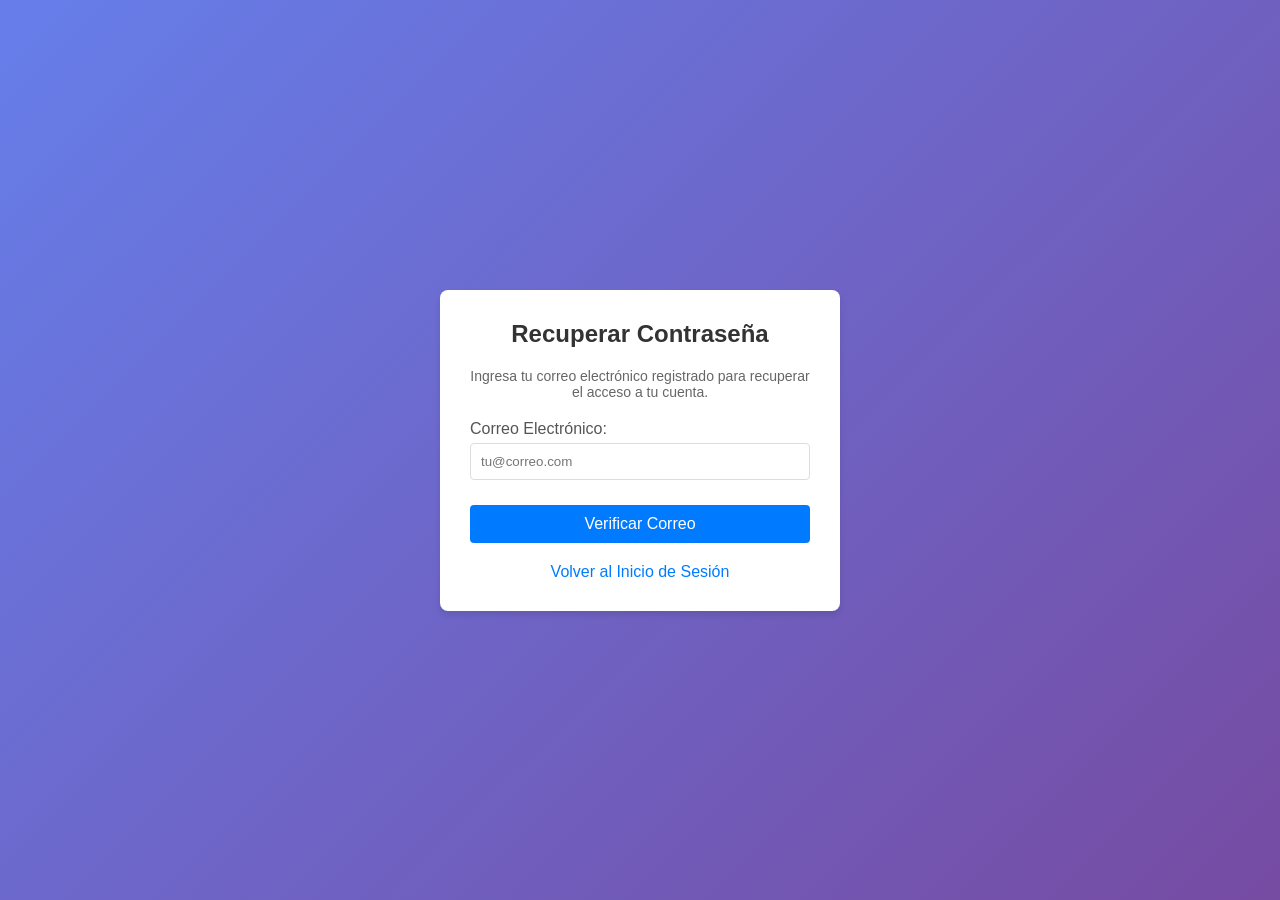
<file: Paginas/recuperar_contrasena.html>
<!DOCTYPE html>
<html lang="es">
<head>
    <meta charset="UTF-8">
    <meta name="viewport" content="width=device-width, initial-scale=1.0">
    <title>Recuperar Contraseña - FACTURASMART</title>
    <link rel="stylesheet" href="../index.css">
    <style>
        .hidden { display: none !important; }
        .recovery-container {
            max-width: 400px;
            margin: 50px auto;
            padding: 30px;
            background: #fff;
            border-radius: 8px;
            box-shadow: 0 4px 6px rgba(0,0,0,0.1);
            text-align: center;
        }
        .step-title { margin-bottom: 20px; color: #333; }
        .form-group { margin-bottom: 15px; text-align: left; }
        .form-group label { display: block; margin-bottom: 5px; color: #555; }
        .form-group input { width: 100%; padding: 10px; border: 1px solid #ddd; border-radius: 4px; box-sizing: border-box; }
        .btn { width: 100%; padding: 10px; background-color: #007bff; color: white; border: none; border-radius: 4px; cursor: pointer; font-size: 16px; margin-top: 10px; }
        .btn:hover { background-color: #0056b3; }
        .message { margin-top: 15px; padding: 10px; border-radius: 4px; display: none; }
        .message.error { background-color: #f8d7da; color: #721c24; display: block; }
        .message.success { background-color: #d4edda; color: #155724; display: block; }
        .back-link { display: block; margin-top: 20px; color: #007bff; text-decoration: none; }
        .back-link:hover { text-decoration: underline; }
    </style>
</head>
<body style="background-color: #f4f7f6; font-family: Arial, sans-serif;">

<div class="recovery-container">
    <div id="step-email">
        <h2 class="step-title">Recuperar Contraseña</h2>
        <p style="color: #666; margin-bottom: 20px; font-size: 14px;">Ingresa tu correo electrónico registrado para recuperar el acceso a tu cuenta.</p>
        <form id="form-verify-email">
            <div class="form-group">
                <label for="recovery-email">Correo Electrónico:</label>
                <input type="email" id="recovery-email" required placeholder="tu@correo.com">
            </div>
            <button type="submit" class="btn">Verificar Correo</button>
        </form>
        <div id="email-msg" class="message hidden"></div>
        <a href="../index.html" class="back-link">Volver al Inicio de Sesión</a>
    </div>

    <div id="step-password" class="hidden">
        <h2 class="step-title">Bienvenido(a), <span id="user-name-display" style="color: #007bff;"></span></h2>
        <p style="color: #666; margin-bottom: 20px; font-size: 14px;">Por favor, ingresa tu nueva contraseña.</p>
        <form id="form-change-password">
            <input type="hidden" id="verified-email">
            <div class="form-group">
                <label for="new-password">Nueva Contraseña:</label>
                <input type="password" id="new-password" required placeholder="Mínimo 6 caracteres" minlength="6">
            </div>
            <div class="form-group">
                <label for="confirm-password">Confirmar Contraseña:</label>
                <input type="password" id="confirm-password" required placeholder="Repite la contraseña" minlength="6">
            </div>
            <button type="submit" class="btn">Guardar Contraseña</button>
        </form>
        <div id="password-msg" class="message hidden"></div>
        <a href="../index.html" class="back-link">Volver al Inicio de Sesión</a>
    </div>
</div>

<script src="../recuperar_contrasena.js"></script>
</body>
</html>
</file>
<file: index.css>
/* Estilos generales */
* {
    margin: 0;
    padding: 0;
    box-sizing: border-box;
}

body {
    font-family: 'Poppins', sans-serif;
    min-height: 100vh;
    background: linear-gradient(135deg, #667eea 0%, #764ba2 100%);
    display: flex;
    flex-direction: column;
    align-items: center;
    justify-content: center;
    overflow-x: hidden;
}

/* Contenedor principal */
.main-container {
    display: flex;
    width: 100%;
    min-height: 100vh;
    position: relative;
    justify-content: center;
    align-items: center;
    overflow: hidden;
}


/* Área de fondo - PERSONALIZA ESTA SECCIÓN CON TU IMAGEN DE FONDO */
.background-area {
    position: absolute;
    inset: 0;
    background: linear-gradient(135deg, #667eea 0%, #764ba2 100%);
    background-size: cover;
    background-position: center;
    background-repeat: no-repeat;
    z-index: 0;
    pointer-events: none;
}

.background-area::before {
    content: '';
    position: absolute;
    top: 0;
    left: 0;
    right: 0;
    bottom: 0;
    background: rgba(102, 126, 234, 0.1);
    backdrop-filter: blur(10px);
}

/* Contenedor del formulario */
.form-container {
    background: rgba(255, 255, 255, 0.95);
    backdrop-filter: blur(20px);
    padding: 40px;
    border-radius: 20px;
    box-shadow: 0 20px 40px rgba(0, 0, 0, 0.1);
    width: 100%;
    max-width: 450px;
    margin: 20px;
    position: relative;
    z-index: 10;
    border: 1px solid rgba(255, 255, 255, 0.2);
}

/* Logo - PERSONALIZA ESTA SECCIÓN CON TU LOGO */
.logo-container {
    text-align: center;
    margin-bottom: 30px;
}

.logo-placeholder {
    display: flex;
    flex-direction: column;
    align-items: center;
    gap: 10px;
}

/* Logo image sizing */
.logo-placeholder img {
    max-width: 160px;
    width: 100%;
    height: auto;
    display: block;
}

.logo-placeholder i {
    font-size: 3rem;
    color: #4CAF50;
    /* Reemplaza este icono con tu logo:
    display: none; (oculta el icono)
    */
}

.logo-placeholder h1 {
    color: #2c3e50;
    font-size: 1.8rem;
    font-weight: 600;
    /* Si tienes logo imagen, puedes ocultar este texto con:
    display: none;
    */
}

/* Si quieres usar una imagen de logo, descomenta y personaliza:
.logo-container img {
    max-width: 200px;
    height: auto;
}
*/

/* Título del formulario */
.form-title {
    text-align: center;
    color: #2c3e50;
    font-size: 1.5rem;
    font-weight: 500;
    margin-bottom: 30px;
}

/* Formulario */
.login-form {
    margin-bottom: 25px;
}

/* Grupos de input */
.input-group {
    margin-bottom: 20px;
}

.input-icon {
    position: relative;
    display: flex;
    align-items: center;
}

.input-icon i {
    position: absolute;
    left: 15px;
    color: #6c757d;
    font-size: 1rem;
    z-index: 1;
}

.input-icon input {
    width: 100%;
    padding: 15px 15px 15px 45px;
    border: 2px solid #e9ecef;
    border-radius: 10px;
    font-size: 1rem;
    background: #f8f9fa;
    transition: all 0.3s ease;
    outline: none;
}

.input-icon input:focus {
    border-color: #4CAF50;
    background: #fff;
    box-shadow: 0 0 10px rgba(76, 175, 80, 0.1);
}

.input-icon input::placeholder {
    color: #6c757d;
    opacity: 0.8;
}

/* Botón de mostrar/ocultar contraseña */
.toggle-password {
    position: absolute;
    right: 15px;
    background: none;
    border: none;
    color: #6c757d;
    cursor: pointer;
    font-size: 1rem;
    padding: 0;
    z-index: 1;
    transition: color 0.3s ease;
}

.toggle-password:hover {
    color: #4CAF50;
}

/* Opciones del formulario */
.form-options {
    display: flex;
    justify-content: space-between;
    align-items: center;
    margin-bottom: 25px;
    flex-wrap: wrap;
    gap: 10px;
}

/* Checkbox personalizado */
.checkbox-container {
    display: flex;
    align-items: center;
    cursor: pointer;
    font-size: 0.9rem;
    color: #6c757d;
    user-select: none;
}

.checkbox-container input[type="checkbox"] {
    display: none;
}

.checkmark {
    width: 18px;
    height: 18px;
    border: 2px solid #e9ecef;
    border-radius: 4px;
    margin-right: 8px;
    position: relative;
    transition: all 0.3s ease;
}

.checkbox-container input[type="checkbox"]:checked + .checkmark {
    background-color: #4CAF50;
    border-color: #4CAF50;
}

.checkmark::after {
    content: '';
    position: absolute;
    left: 5px;
    top: 2px;
    width: 5px;
    height: 8px;
    border: solid white;
    border-width: 0 2px 2px 0;
    transform: rotate(45deg);
    opacity: 0;
    transition: opacity 0.3s ease;
}

.checkbox-container input[type="checkbox"]:checked + .checkmark::after {
    opacity: 1;
}

/* Link de contraseña olvidada */
.forgot-password {
    color: #4CAF50;
    text-decoration: none;
    font-size: 0.9rem;
    transition: color 0.3s ease;
}

.forgot-password:hover {
    color: #45a049;
    text-decoration: underline;
}

/* Botón de login */
.login-btn {
    width: 100%;
    padding: 15px;
    background: linear-gradient(135deg, #4CAF50 0%, #45a049 100%);
    color: white;
    border: none;
    border-radius: 10px;
    font-size: 1.1rem;
    font-weight: 500;
    cursor: pointer;
    transition: all 0.3s ease;
    box-shadow: 0 4px 15px rgba(76, 175, 80, 0.3);
}

.login-btn:hover {
    transform: translateY(-2px);
    box-shadow: 0 6px 20px rgba(76, 175, 80, 0.4);
}

.login-btn:active {
    transform: translateY(0);
}

/* Texto de registro */
.register-text {
    text-align: center;
    color: #6c757d;
    font-size: 0.9rem;
    margin-bottom: 25px;
}

.register-link {
    color: #4CAF50;
    text-decoration: none;
    font-weight: 500;
    transition: color 0.3s ease;
}

.register-link:hover {
    color: #45a049;
    text-decoration: underline;
}

/* Separador */
.separator {
    text-align: center;
    margin: 25px 0;
    position: relative;
}

.separator::before {
    content: '';
    position: absolute;
    top: 50%;
    left: 0;
    right: 0;
    height: 1px;
    background: #e9ecef;
}

.separator span {
    background: rgba(255, 255, 255, 0.95);
    color: #6c757d;
    padding: 0 15px;
    font-size: 0.9rem;
    position: relative;
}

/* Botones de redes sociales */
.social-buttons {
    display: flex;
    flex-direction: column;
    gap: 12px;
    margin-bottom: 25px;
}

.social-btn {
    display: flex;
    align-items: center;
    justify-content: center;
    gap: 10px;
    padding: 12px 20px;
    border: 2px solid;
    border-radius: 10px;
    font-size: 0.9rem;
    font-weight: 500;
    cursor: pointer;
    transition: all 0.3s ease;
    text-decoration: none;
}

.facebook-btn {
    background: #fff;
    color: #1877f2;
    border-color: #1877f2;
}

.facebook-btn:hover {
    background: #1877f2;
    color: white;
}

.google-btn {
    background: #fff;
    color: #db4437;
    border-color: #db4437;
}

.google-btn:hover {
    background: #db4437;
    color: white;
}

.apple-btn {
    background: #fff;
    color: #000;
    border-color: #000;
}

.apple-btn:hover {
    background: #000;
    color: white;
}

/* Links legales */
.legal-links {
    display: flex;
    justify-content: center;
    gap: 20px;
    flex-wrap: wrap;
}

.legal-links a {
    color: #6c757d;
    text-decoration: none;
    font-size: 0.8rem;
    transition: color 0.3s ease;
}

.legal-links a:hover {
    color: #4CAF50;
    text-decoration: underline;
}

/* Responsive Design */
@media (max-width: 768px) {
    .main-container {
        flex-direction: column;
    }
    
    .background-area {
        min-height: 200px;
        flex: none;
    }
    
    .form-container {
        margin: 10px;
        padding: 30px 25px;
        border-radius: 15px;
    }
    
    .logo-placeholder h1 {
        font-size: 1.5rem;
    }
    
    .form-title {
        font-size: 1.3rem;
    }
    
    .form-options {
        flex-direction: column;
        align-items: flex-start;
        gap: 15px;
    }
    
    .legal-links {
        flex-direction: column;
        gap: 10px;
    }
}

@media (max-width: 480px) {
    .form-container {
        padding: 25px 20px;
    }
    
    .input-icon input {
        padding: 12px 12px 12px 40px;
    }
    
    .login-btn {
        padding: 12px;
    }
    
    .social-btn {
        padding: 10px 15px;
        font-size: 0.85rem;
    }
}

/* Animaciones adicionales */
@keyframes fadeInUp {
    from {
        opacity: 0;
        transform: translateY(30px);
    }
    to {
        opacity: 1;
        transform: translateY(0);
    }
}

.form-container {
    animation: fadeInUp 0.6s ease-out;
}

/* Efectos de hover mejorados */
.input-icon:hover input {
    border-color: #4CAF50;
}

.form-container:hover {
    box-shadow: 0 25px 50px rgba(0, 0, 0, 0.15);
}

/* Estilos para alertas */
.alert {
    margin-bottom: 20px;
    padding: 0;
    border-radius: 10px;
    box-shadow: 0 4px 12px rgba(0, 0, 0, 0.1);
    animation: slideInDown 0.3s ease-out;
    overflow: hidden;
}

.alert-content {
    display: flex;
    align-items: center;
    gap: 12px;
    padding: 15px 20px;
    position: relative;
}

.alert-success {
    background: linear-gradient(135deg, #4CAF50, #45a049);
    color: white;
}

.alert-error {
    background: linear-gradient(135deg, #f44336, #d32f2f);
    color: white;
}

.alert-info {
    background: linear-gradient(135deg, #2196F3, #1976D2);
    color: white;
}

.alert-close {
    background: none;
    border: none;
    color: inherit;
    cursor: pointer;
    font-size: 1rem;
    padding: 0;
    margin-left: auto;
    opacity: 0.8;
    transition: opacity 0.3s ease;
}

.alert-close:hover {
    opacity: 1;
}

@keyframes slideInDown {
    from {
        opacity: 0;
        transform: translateY(-20px);
    }
    to {
        opacity: 1;
        transform: translateY(0);
    }
}

/* Estado de focus mejorado */
.input-focused {
    transform: scale(1.02);
    transition: transform 0.3s ease;
}
</file>
